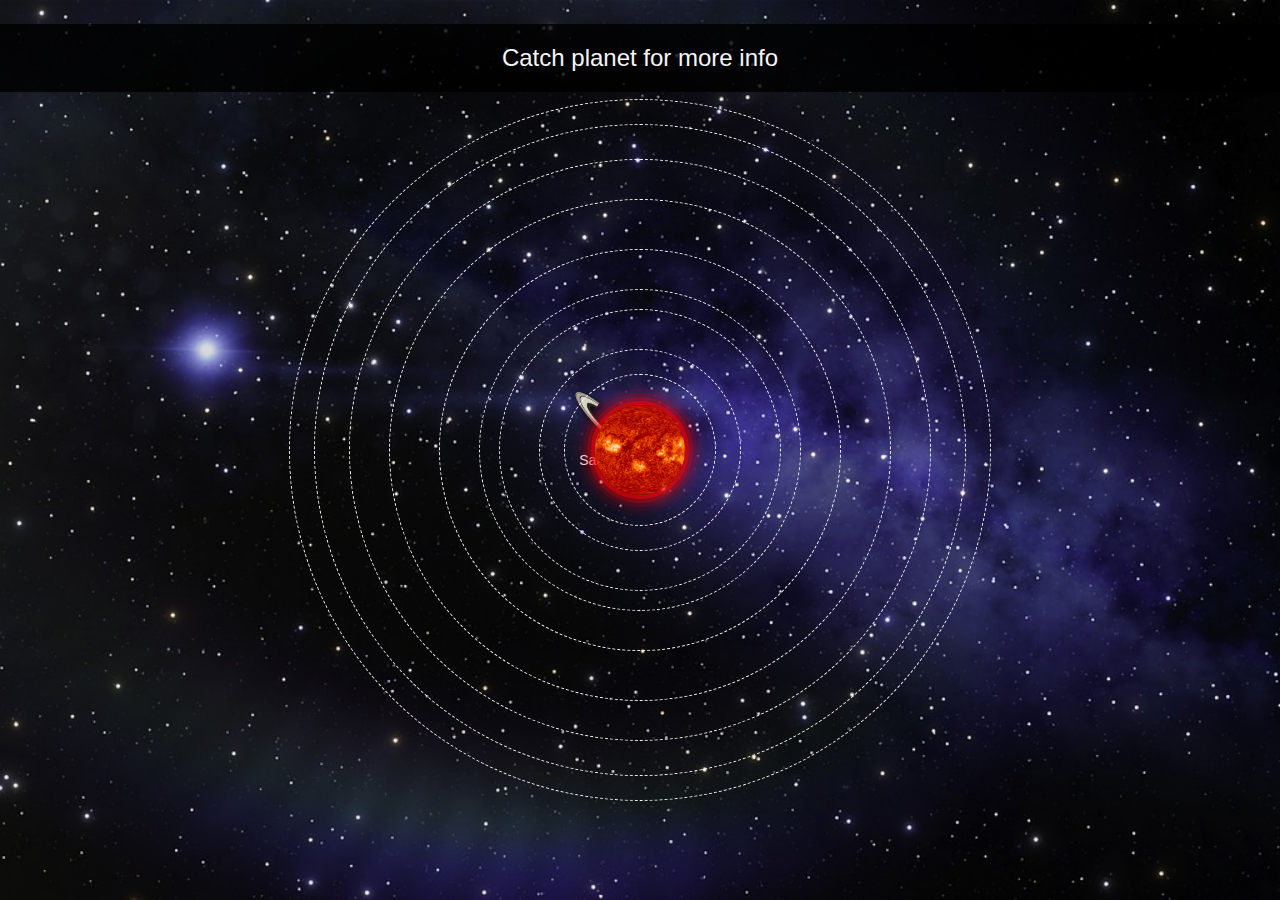
<file: index.html>
<!DOCTYPE html>
<html lang="en">
  <head>
    <meta charset="UTF-8" />
    <meta name="viewport" content="width=device-width, initial-scale=1.0" />
    <title>Solar System</title>
    <link rel="stylesheet" href="./css/solar_system_styles.css" />
  </head>
  <link rel="stylesheet" href="./css/info_styles.css" />
  <body>
    <div class="explanation" id="toDo"><p>Catch planet for more info</p></div>
    <div class="solar-system" id="solarSystem">
      <div class="sun-orbit">
        <div class="sun" id="sunStar"></div>
      </div>
      <div class="mercury-orbit">
        <div class="mercury" id="mercuryPlanet">
          <p>Mercury</p>
        </div>
      </div>
      <div class="venus-orbit">
        <div class="venus" id="venusPlanet">
          <p>Venus</p>
        </div>
      </div>
      <div class="earth-orbit">
        <div class="earth" id="earthPlanet">
          <p>Earth</p>
        </div>
      </div>
      <div class="mars-orbit">
        <div class="mars" id="marsPlanet">
          <p>Mars</p>
        </div>
      </div>
      <div class="jupiter-orbit">
        <div class="jupiter" id="jupiterPlanet">
          <p>Jupiter</p>
        </div>
      </div>
      <div class="saturn-orbit">
        <img
          class="staturn-disk"
          src="./images/disk_saturn.png"
          alt="staturn disk"
          id="saturnPlanet"
        />
        <div class="saturn">
          <p>Saturn</p>
        </div>
      </div>
      <div class="uranus-orbit">
        <div class="uranus" id="uranusPlanet">
          <p>Uranus</p>
        </div>
      </div>
      <div class="neptune-orbit">
        <div class="neptune" id="neptunePlanet">
          <p>Neptune</p>
        </div>
      </div>
      <div class="pluto-orbit">
        <div class="pluto" id="plutoPlanet">
          <p>Pluto</p>
        </div>
      </div>
    </div>
    <div class="sun-info" id="sunInfo">
      <div>
        <h1>Some interesting facts about Sun</h1>
        <p>
          The Sun is about 100 times wider than Earth and about 10 times wider
          than Jupiter, the biggest planet.
        </p>

        <p>
          The Sun is the only star in our solar system. It is the center of our
          solar system, and its gravity holds the solar system together.
          Everything in our solar system revolves around it – the planets,
          asteroids, comets, and tiny bits of space debris.
        </p>
        <p>
          Measuring a “day” on the Sun is complicated. The Sun is made of
          super-hot, electrically charged gas called plasma. This plasma rotates
          at different speeds on different parts of the Sun. At its equator, the
          Sun completes one rotation in 25 Earth days. At its poles, the Sun
          rotates once on its axis every 36 Earth days.
        </p>
        <p>
          The part of the Sun we see from Earth – the part we call the surface –
          is the photosphere. The Sun doesn’t actually have a solid surface
          because it’s a ball of plasma.
        </p>
        <p>
          Above the Sun’s surface are its thin chromosphere and the huge corona
          (crown). This is where we see features such as solar prominences,
          flares, and coronal mass ejections. The latter two are giant
          explosions of energy and particles that can reach Earth.
        </p>
        <h2 class="back" id="backSun">Back</h2>
      </div>
    </div>
    <div class="mercury-info" id="mercuryInfo">
      <div>
        <h1>Some interesting facts about Mercury</h1>
        <p>
          The smallest planet in our solar system and nearest to the Sun,
          Mercury is only slightly larger than Earth's Moon. From the surface of
          Mercury, the Sun would appear more than three times as large as it
          does when viewed from Earth, and the sunlight would be as much as
          seven times brighter.
        </p>
        <p>
          Mercury's surface temperatures are both extremely hot and cold.
          Because the planet is so close to the Sun, day temperatures can reach
          highs of 800°F (430°C). Without an atmosphere to retain that heat at
          night, temperatures can dip as low as -290°F (-180°C).
        </p>
        <p>
          Despite its proximity to the Sun, Mercury is not the hottest planet in
          our solar system – that title belongs to nearby Venus, thanks to its
          dense atmosphere. But Mercury is the fastest planet, zipping around
          the Sun every 88 Earth days.
        </p>
        <p>
          Mercury's environment is not conducive to life as we know it. The
          temperatures and solar radiation that characterize this planet are
          most likely too extreme for organisms to adapt to.
        </p>
        <p>
          Mercury formed about 4.5 billion years ago when gravity pulled
          swirling gas and dust together to form this small planet nearest the
          Sun. Like its fellow terrestrial planets, Mercury has a central core,
          a rocky mantle, and a solid crust.
        </p>
        <h2 class="back" id="backMercury">Back</h2>
      </div>
    </div>
    <div class="venus-info" id="venusInfo">
      <div>
        <h1>Some interesting facts about Venus</h1>
        <p>
          Venus is the second planet from the Sun, and our closest planetary
          neighbor. It's the hottest planet in our solar system, and is
          sometimes called Earth's twin.
        </p>
        <p>
          Venus is similar in structure and size to Earth, and is sometimes
          called Earth's evil twin. Its thick atmosphere traps heat in a runaway
          greenhouse effect, making it the hottest planet in our solar system
          with surface temperatures hot enough to melt lead. Below the dense,
          persistent clouds, the surface has volcanoes and deformed mountains.
        </p>
        <p>
          The ancient Romans could easily see seven bright objects in the sky:
          the Sun, the Moon, and the five brightest planets: Mercury, Venus,
          Mars, Jupiter, and Saturn. They named the objects after their most
          important gods. Venus is named for the ancient Roman goddess of love
          and beauty, who was known as Aphrodite to the ancient Greeks. Most
          features on Venus are named for women. It’s the only planet named
          after a female god.
        </p>
        <p>
          Venus’ atmosphere is one of extremes. With the hottest surface in the
          solar system, apart from the Sun itself, Venus is hotter even than the
          innermost planet, charbroiled Mercury. The atmosphere is mostly carbon
          dioxide – the same gas driving the greenhouse effect on Venus and
          Earth – with clouds composed of sulfuric acid. And at the surface, the
          hot, high-pressure carbon dioxide behaves in a corrosive fashion. But
          higher up in the atmosphere, temperatures and pressure begin to ease.
        </p>
        <p>
          Venus orbits the Sun from an average distance of 67 million miles (108
          million kilometers), or 0.72 astronomical units. One astronomical unit
          (abbreviated as AU), is the distance from the Sun to Earth. From this
          distance, it takes sunlight about six minutes to travel from the Sun
          to Venus.
        </p>
        <h2 class="back" id="backVenus">Back</h2>
      </div>
    </div>
    <div class="earth-info" id="earthInfo">
      <div>
        <h1>Some interesting facts about Earth</h1>
        <p>
          Earth isn’t actually round. While this sounds like an elaborate joke,
          we’re actually serious. Earth isn’t flat, but it’s not perfectly round
          either. Earth’s rotation causes the planet to bulge at the equator and
          flatten at the poles, while the distribution of mass on Earth (which
          is not perfectly uniform) causes small variations in the gravitational
          pull at different locations on the planet. These variations are too
          small to be seen in pictures of Earth from space, so it appears round
          to the human eye.
        </p>
        <p>
          Coral reefs are Earth’s largest living structure. Coral reefs are not
          only beautiful natural wonders, but also the largest living structure
          on Earth. These underwater ecosystems are made up of colonies of tiny
          animals called coral polyps, which build calcium carbonate skeletons
          that accumulate over time and form the complex structures we know as
          coral reefs. Coral reefs are incredibly diverse and play a vital role
          in the ocean ecosystem, providing habitat and protection for many
          species, and acting as a natural barrier that helps to protect
          coastlines from storms and erosion.
        </p>
        <p>
          Antarctica is home to the largest ice sheet on Earth. More than six
          times as large as Greenland, Antarctica is the southernmost continent
          and is the coldest and windiest place on Earth – with temperatures
          that can drop as low as -89.2°C and winds that can exceed 320 km per
          hour. Antarctica is home to the largest ice sheet on Earth, containing
          a staggering 30 million cubic kilometres of ice. This represents an
          incredible 70% of Earth's freshwater and 90% of its ice. As a result,
          changes to the Antarctic ice sheet can have significant implications
          for global sea levels and ocean currents.
        </p>
        <p>
          The Moon is drifting away from Earth. You read that correctly! The
          Moon is gradually drifting away from Earth at a rate of approximately
          4 cm per year. This phenomenon is caused by the Moon pulling on
          Earth’s oceans creating tidal forces that produce a bulge of water on
          the side of Earth facing the Moon.
        </p>
        <h2 class="back" id="backEarth">Back</h2>
        <a href="./additional/earth.html">Visit planet</a>
      </div>
    </div>
    <div class="mars-info" id="marsInfo">
      <div>
        <h1>Some interesting facts about Mars</h1>
        <p>
          Mars – the fourth planet from the Sun – is a dusty, cold, desert world
          with a very thin atmosphere. This dynamic planet has seasons, polar
          ice caps, extinct volcanoes, canyons and weather.
        </p>
        <p>
          Mars is one of the most explored bodies in our solar system, and it's
          the only planet where we've sent rovers to roam the alien landscape.
          NASA missions have found lots of evidence that Mars was much wetter
          and warmer, with a thicker atmosphere, billions of years ago. Mars was
          named by the Romans for their god of war because its reddish color was
          reminiscent of blood. The Egyptians called it "Her Desher," meaning
          "the red one." Even today, it is frequently called the "Red Planet"
          because iron minerals in the Martian dirt oxidize, or rust, causing
          the surface to look red.
        </p>
        <p>
          Mars was named by the ancient Romans for their god of war because its
          reddish color was reminiscent of blood. Other civilizations also named
          the planet for this attribute – for example, the Egyptians called it
          "Her Desher," meaning "the red one." Even today, it is frequently
          called the "Red Planet" because iron minerals in the Martian dirt
          oxidize, or rust, causing the surface to look red.
        </p>
        <p>
          Scientists don't expect to find living things currently thriving on
          Mars. Instead, they're looking for signs of life that existed long
          ago, when Mars was warmer and covered with water.
        </p>
        <p>
          When the solar system settled into its current layout about 4.5
          billion years ago, Mars formed when gravity pulled swirling gas and
          dust in to become the fourth planet from the Sun. Mars is about half
          the size of Earth, and like its fellow terrestrial planets, it has a
          central core, a rocky mantle, and a solid crust.
        </p>
        <h2 class="back" id="backMars">Back</h2>
      </div>
    </div>
    <div class="jupiter-info" id="jupiterInfo">
      <div>
        <h1>Some interesting facts about Jupiter</h1>
        <p>
          Jupiter is a world of extremes. It's the largest planet in our solar
          system – if it were a hollow shell, 1,000 Earths could fit inside.
          It's also the oldest planet, forming from the dust and gases left over
          from the Sun's formation 4.5 billion years ago. But it has the
          shortest day in the solar system, taking only 10.5 hours to spin
          around once on its axis.
        </p>
        <p>
          Jupiter's signature stripes and swirls are actually cold, windy clouds
          of ammonia and water, floating in an atmosphere of hydrogen and
          helium. The dark orange stripes are called belts, while the lighter
          bands are called zones, and they flow east and west in opposite
          directions. Jupiter’s iconic Great Red Spot is a giant storm bigger
          than Earth that has raged for hundreds of years. The king of planets
          was named for Jupiter, king of the gods in Roman mythology. Most of
          its moons are also named for mythological characters, figures
          associated with Jupiter or his Greek counterpart, Zeus.
        </p>
        <p>
          Jupiter’s environment is probably not conducive to life as we know it.
          The temperatures, pressures, and materials that characterize this
          planet are most likely too extreme and volatile for organisms to adapt
          to. While planet Jupiter is an unlikely place for living things to
          take hold, the same is not true of some of its many moons. Europa is
          one of the likeliest places to find life elsewhere in our solar
          system. There is evidence of a vast ocean just beneath its icy crust,
          where life could possibly be supported.
        </p>
        <p>
          Jupiter took shape along with rest of the solar system about 4.5
          billion years ago. Gravity pulled swirling gas and dust together to
          form this gas giant. Jupiter took most of the mass left over after the
          formation of the Sun, ending up with more than twice the combined
          material of the other bodies in the solar system. In fact, Jupiter has
          the same ingredients as a star, but it did not grow massive enough to
          ignite. About 4 billion years ago, Jupiter settled into its current
          position in the outer solar system, where it is the fifth planet from
          the Sun.
        </p>
        <h2 class="back" id="backJupiter">Back</h2>
      </div>
    </div>
    <div class="saturn-info" id="saturnInfo">
      <div>
        <h1>Some interesting facts about Saturn</h1>
        <p>
          Saturn is the sixth planet from the Sun, and the second-largest planet
          in our solar system.
        </p>
        <p>
          Like fellow gas giant Jupiter, Saturn is a massive ball made mostly of
          hydrogen and helium. Saturn is not the only planet to have rings, but
          none are as spectacular or as complex as Saturn's. Saturn also has
          dozens of moons. From the jets of water that spray from Saturn's moon
          Enceladus to the methane lakes on smoggy Titan, the Saturn system is a
          rich source of scientific discovery and still holds many mysteries.
        </p>
        <p>
          The farthest planet from Earth discovered by the unaided human eye,
          Saturn has been known since ancient times. The planet is named for the
          Roman god of agriculture and wealth, who was also the father of
          Jupiter.
        </p>
        <p>
          Saturn's environment is not conducive to life as we know it. The
          temperatures, pressures, and materials that characterize this planet
          are most likely too extreme and volatile for organisms to adapt to.
          While planet Saturn is an unlikely place for living things to take
          hold, the same is not true of some of its many moons. Satellites like
          Enceladus and Titan, home to internal oceans, could possibly support
          life.
        </p>
        <p>
          With an equatorial diameter of about 74,897 miles (120,500
          kilometers), Saturn is 9 times wider than Earth. If Earth were the
          size of a nickel, Saturn would be about as big as a volleyball. From
          an average distance of 886 million miles (1.4 billion kilometers),
          Saturn is 9.5 astronomical units away from the Sun. One astronomical
          unit (abbreviated as AU), is the distance from the Sun to Earth. From
          this distance, it takes sunlight 80 minutes to travel from the Sun to
          Saturn.
        </p>
        <h2 class="back" id="backSaturn">Back</h2>
      </div>
    </div>
    <div class="uranus-info" id="uranusInfo">
      <div>
        <h1>Some interesting facts about Uranus</h1>
        <p>
          Uranus is the seventh planet from the Sun, and it's the third largest
          planet in our solar system – about four times wider than Earth. The
          diameter at its equator is 31,763 miles (51,120 kilometers).
        </p>
        <p>
          Uranus is a very cold and windy planet. It is surrounded by faint
          rings, and more than two dozen small moons as it rotates at a nearly
          90-degree angle from the plane of its orbit. This unique tilt makes
          Uranus appear to spin on its side.
        </p>
        <p>
          Uranus is blue-green in color due to large amounts of methane, which
          absorbs red light but allows blues to be reflected back into space.
          The atmosphere is mostly hydrogen and helium, but also includes large
          amounts of water, ammonia and methane.
        </p>
        <p>
          Astronomer William Herschel tried unsuccessfully to name his discovery
          Georgium Sidus (George's star in Latin) after his patron, England's
          King George III. Instead, the planet was eventually named for Uranus,
          the Greek god of the sky, who was also the father of Kronos (or Saturn
          in Roman mythology).
        </p>
        <p>
          Only one spacecraft has explored the ice giant up close, NASA's
          Voyager 2. In January 1986, Voyager 2 made a close approach to Uranus,
          snapping images of the planet and some its moons. A new mission to
          Uranus was one of the highest priority objectives outlined in the
          Planetary Science and Astrobiology Decadal Survey 2023-2032. The
          possibility of a flagship mission to Uranus will be a focus of
          planetary science at NASA in the years to come.
        </p>
        <h2 class="back" id="backUranus">Back</h2>
      </div>
    </div>
    <div class="neptune-info" id="neptuneInfo">
      <div>
        <h1>Some interesting facts about Neptune</h1>
        <p>
          Dark, cold and whipped by supersonic winds, giant Neptune is the
          eighth and most distant major planet orbiting our Sun. More than 30
          times as far from the Sun as Earth, Neptune is not visible to the
          naked eye. In 2011, Neptune completed its first 165-year orbit since
          its discovery.
        </p>
        <p>
          The planet’s rich blue color comes from methane in its atmosphere,
          which absorbs red wavelengths of light, but allows blue ones to be
          reflected back into space.
        </p>
        <p>
          Neptune was the first planet located through mathematical
          calculations. Using predictions sent to him by French astronomer
          Urbain Le Verrier, based on disturbances in the orbit of Uranus,
          German astronomer Johann Galle was the first to observe the planet in
          1846. The planet is named after the Roman god of the sea, as suggested
          by Le Verrier.
        </p>
        <p>
          Even though Neptune is the farthest planet from our Sun, it's a
          frequent stop in pop culture and fiction. The planet served as the
          backdrop for the 1997 science fiction horror film "Event Horizon,"
          while in the cartoon series "Futurama," the character Robot Santa
          Claus has his home base on Neptune's north pole. "Dr. Who" fans will
          remember that an episode entitled "Sleep No More" is set on a space
          station orbiting Neptune. And in the "Star Trek: Enterprise" pilot
          episode, "Broken Bow," viewers learn that at warp 4.5 speed, it is
          possible to fly to Neptune and back to Earth in six minutes.
        </p>
        <h2 class="back" id="backNeptune">Back</h2>
      </div>
    </div>
    <div class="pluto-info" id="plutoInfo">
      <div>
        <h1>Some interesting facts about Pluto</h1>
        <p>Pluto was reclassified as a dwarf planet in 2006.</p>
        <p>
          Pluto is a complex and mysterious world with mountains, valleys,
          plains, craters, and glaciers. It is located in the distant Kuiper
          Belt. Discovered in 1930, Pluto was long considered our solar system's
          ninth planet. But after the discovery of similar intriguing worlds
          deeper in the Kuiper Belt, tiny Pluto was reclassified as a dwarf
          planet in 2006 by the International Astronomical Union.
        </p>
        <p>
          Pluto was named by an 11-year-old girl. In 1930, Venetia Burney of
          Oxford, England, suggested to her grandfather that the new discovery
          be named for the Roman god of the underworld. He forwarded the name to
          the Lowell Observatory and it was selected. Pluto's place in mythology
          can get a little muddled, so we asked Dr. Elizabeth Vandiver, chair of
          the Department of Classics in Whitman College in Walla Walla,
          Washington, to clarify the origins of the name: "Pluto is the name of
          the Roman god of the underworld, equivalent to the Greek Hades.
          However, the Greek name "Plouton" (from which the Romans derived their
          name "Pluto") was also occasionally used as an alternative name for
          Hades. But Pluto is definitely the Roman spelling."
        </p>
        <p>
          The surface of Pluto is extremely cold, so it's unlikely that life could exist there. At such cold temperatures, water, which is vital for life as we know it, is essentially rock-like. Pluto's interior is warmer, however, and some think there could even be an ocean deep inside.
        </p>
        <p>
          Dwarf planet Pluto is a member of a group of objects that orbit in a disc-like zone beyond the orbit of Neptune called the Kuiper Belt. This distant realm is populated with thousands of miniature icy worlds, which formed early in the history of our solar system about 4.5 billion years ago. These icy, rocky bodies are called Kuiper Belt objects, transneptunian objects, or plutoids.
        </p>
        <h2 class="back" id="backPluto">Back</h2>
      </div>
    </div>
    <script src="./main.js"></script>
  </body>
</html>
</file>
<file: css/solar_system_styles.css>
body {
  margin: 0;
  padding: 0;
  background-image: url("../images/universe-bg.jpg");
  background-size: cover;
  background-attachment: fixed;
  font-family: Arial, Helvetica, sans-serif;
}

.explanation > p {
  text-align: center;
  background-color: rgba(0, 0, 0, 0.815);
  color: whitesmoke;
  font-size: 24px;
  padding: 20px;
}

.solar-system p {
  position: absolute;
  color: whitesmoke;
  font-size: 14px;
  text-shadow: 2px 2px 5px black;
}

.sun,
.mercury,
.venus,
.earth,
.mars,
.saturn,
.jupiter,
.uranus,
.neptune,
.pluto {
  background-size: cover;
  background-position: center;
  border-radius: 50%;
  cursor: pointer;
}

.mercury,
.venus,
.earth,
.mars,
.saturn,
.jupiter,
.uranus,
.neptune,
.pluto,
.staturn-disk {
  position: absolute;
}

.sun {
  background-image: url("../images/sun.png");
  width: 90px;
  height: 90px;
  box-shadow: 0 0 30px rgb(255, 38, 0);
  box-shadow: 0 0 0 4px rgba(255, 0, 0, 0.5019607843), 0 0 0 8px rgba(255, 0, 0, 0.2509803922), 0 0 0 12px rgba(255, 0, 0, 0.1254901961), 0 0 0 16px rgba(255, 0, 0, 0.062745098), 0 0 0 20px rgba(255, 0, 0, 0), 0 0 4px 20px rgba(255, 0, 0, 0.062745098);
  animation: sunrise 2s infinite linear, rays 2s 2s infinite linear;
  transition: 1s;
}

@keyframes sunrise {
  0% {
    box-shadow: none;
  }
}
@keyframes rays {
  0% {
    box-shadow: 0 0 0 0 rgba(255, 0, 0, 0.5019607843), 0 0 0 4px rgba(255, 0, 0, 0.5019607843), 0 0 0 8px rgba(255, 0, 0, 0.2509803922), 0 0 0 12px rgba(255, 0, 0, 0.1254901961), 0 0 0 16px rgba(255, 0, 0, 0.062745098), 0 0 4px 20px rgba(255, 0, 0, 0.062745098);
  }
  100% {
    box-shadow: 0 0 0 4px rgba(255, 0, 0, 0.5019607843), 0 0 0 8px rgba(255, 0, 0, 0.2509803922), 0 0 0 12px rgba(255, 0, 0, 0.1254901961), 0 0 0 16px rgba(255, 0, 0, 0.062745098), 0 0 0 20px rgba(255, 0, 0, 0), 0 0 4px 20px rgba(255, 0, 0, 0.062745098);
  }
}
.mercury {
  height: 20px;
  width: 20px;
  background-image: url("../images/mercury.jpg");
  animation: mercury 5s linear infinite;
  top: 43%;
  left: 43%;
  transform: translate(-43%, -43%);
}
.mercury p {
  top: 5px;
  right: -15px;
}

@keyframes mercury {
  from {
    transform: rotate(0deg) translateX(75px) rotate(0deg);
  }
  to {
    transform: rotate(360deg) translateX(75px) rotate(-360deg);
  }
}
.venus {
  height: 30px;
  width: 30px;
  background-image: url("../images/venus.jpg");
  animation: venus 8s linear infinite;
  top: 43%;
  left: 43%;
  transform: translate(-43%, -43%);
}
.venus p {
  top: 15px;
  right: -5px;
}

@keyframes venus {
  from {
    transform: rotate(0deg) translateX(100px) rotate(0deg);
  }
  to {
    transform: rotate(360deg) translateX(100px) rotate(-360deg);
  }
}
.earth {
  height: 32px;
  width: 32px;
  background-image: url("../images/earth.jpg");
  animation: earth 10s linear infinite;
  top: 44%;
  left: 44%;
  transform: translate(-44%, -44%);
}
.earth p {
  bottom: -30px;
}

@keyframes earth {
  from {
    transform: rotate(0deg) translateX(140px) rotate(0deg);
  }
  to {
    transform: rotate(360deg) translateX(140px) rotate(-360deg);
  }
}
.mars {
  height: 25px;
  width: 25px;
  background-image: url("../images/mars.jpg");
  animation: mars 15s linear infinite;
  top: 46%;
  left: 46%;
  transform: translate(-46%, -46%);
}
.mars p {
  bottom: -30px;
  left: -5px;
}

@keyframes mars {
  from {
    transform: rotate(0deg) translateX(160px) rotate(0deg);
  }
  to {
    transform: rotate(360deg) translateX(160px) rotate(-360deg);
  }
}
.jupiter {
  height: 38px;
  width: 38px;
  background-image: url("../images/jupiter.jpg");
  animation: jupiter 20s linear infinite;
  top: 45%;
  left: 45%;
  transform: translate(-45%, -45%);
}
.jupiter p {
  top: 25px;
}

@keyframes jupiter {
  from {
    transform: rotate(0deg) translateX(200px) rotate(0deg);
  }
  to {
    transform: rotate(360deg) translateX(200px) rotate(-360deg);
  }
}
.saturn {
  height: 38px;
  width: 38px;
  background-image: url("../images/saturn.jpg");
  animation: saturn 25s linear infinite;
  top: 46%;
  left: 46%;
  transform: translate(-46%, -46%);
}
.saturn p {
  top: 25px;
  right: 20px;
}

@keyframes saturn {
  from {
    transform: rotate(0deg) translateX(250px) rotate(0deg);
  }
  to {
    transform: rotate(360deg) translateX(250px) rotate(-360deg);
  }
}
.staturn-disk {
  height: 65px;
  width: 67px;
  animation: saturn 25s linear infinite;
  top: 44%;
  left: 43%;
  transform: translate(-44%, -43%);
  filter: drop-shadow(2px 2px 4px black);
  z-index: 1000;
  cursor: pointer;
}

.uranus {
  height: 23px;
  width: 23px;
  background-image: url("../images/uranus.jpg");
  animation: uranus 35s linear infinite;
  top: 48%;
  left: 48%;
  transform: translate(-48%, -48%);
}
.uranus p {
  top: 10px;
  right: -10px;
}

@keyframes uranus {
  from {
    transform: rotate(0deg) translateX(290px) rotate(0deg);
  }
  to {
    transform: rotate(360deg) translateX(290px) rotate(-360deg);
  }
}
.neptune {
  height: 22px;
  width: 22px;
  background-image: url("../images/neptune.jpg");
  animation: neptune 45s linear infinite;
  top: 48%;
  left: 48%;
  transform: translate(-48%, -48%);
}
.neptune p {
  top: 10px;
  right: -15px;
}

@keyframes neptune {
  from {
    transform: rotate(0deg) translateX(325px) rotate(0deg);
  }
  to {
    transform: rotate(360deg) translateX(325px) rotate(-360deg);
  }
}
.pluto {
  height: 20px;
  width: 20px;
  background-image: url("../images/pluto.jpg");
  animation: pluto 60s linear infinite;
  top: 48.7%;
  left: 48.7%;
  transform: translate(-49%, -49%);
}
.pluto p {
  top: 10px;
  left: -5px;
}

@keyframes pluto {
  from {
    transform: rotate(0deg) translateX(350px) rotate(0deg);
  }
  to {
    transform: rotate(360deg) translateX(350px) rotate(-360deg);
  }
}
.sun-orbit,
.mercury-orbit,
.venus-orbit,
.earth-orbit,
.mars-orbit,
.jupiter-orbit,
.saturn-orbit,
.uranus-orbit,
.neptune-orbit,
.pluto-orbit {
  border: 1px dashed whitesmoke;
  border-radius: 50%;
  position: absolute;
  top: 50%;
  left: 50%;
  transform: translate(-50%, -50%);
}

.sun-orbit {
  border: none;
  z-index: 900;
}

.mercury-orbit {
  height: 150px;
  width: 150px;
  z-index: 800;
}

.venus-orbit {
  height: 200px;
  width: 200px;
  z-index: 700;
}

.earth-orbit {
  height: 280px;
  width: 280px;
  z-index: 600;
}

.mars-orbit {
  height: 320px;
  width: 320px;
  z-index: 500;
}

.jupiter-orbit {
  height: 400px;
  width: 400px;
  z-index: 400;
}

.saturn-orbit {
  height: 500px;
  width: 500px;
  z-index: 300;
}

.uranus-orbit {
  height: 580px;
  width: 580px;
  z-index: 200;
}

.neptune-orbit {
  height: 650px;
  width: 650px;
  z-index: 100;
}

.pluto-orbit {
  height: 700px;
  width: 700px;
  z-index: 50;
}

.sun:hover {
  transform: scale(1.2);
}

.mercury:hover p,
.venus:hover p,
.earth:hover p,
.mars:hover p,
.jupiter:hover p,
.saturn:hover p,
.uranus:hover p,
.neptune:hover p,
.pluto:hover p {
  transform: scale(1.5);
}/*# sourceMappingURL=solar_system_styles.css.map */
</file>
<file: css/info_styles.css>
.sun-info, .mercury-info, .venus-info, .earth-info, .mars-info, .jupiter-info, .saturn-info, .uranus-info, .neptune-info, .pluto-info {
  display: none;
  flex-direction: column;
  justify-content: center;
  align-self: center;
  width: 700px;
  height: 700px;
  margin: 0 auto;
  transition: 1s;
}
.sun-info div, .mercury-info div, .venus-info div, .earth-info div, .mars-info div, .jupiter-info div, .saturn-info div, .uranus-info div, .neptune-info div, .pluto-info div {
  background: rgba(0, 0, 0, 0.75);
  padding: 30px;
  border-radius: 8px;
}
.sun-info h1, .sun-info h2, .sun-info a, .mercury-info h1, .mercury-info h2, .mercury-info a, .venus-info h1, .venus-info h2, .venus-info a, .earth-info h1, .earth-info h2, .earth-info a, .mars-info h1, .mars-info h2, .mars-info a, .jupiter-info h1, .jupiter-info h2, .jupiter-info a, .saturn-info h1, .saturn-info h2, .saturn-info a, .uranus-info h1, .uranus-info h2, .uranus-info a, .neptune-info h1, .neptune-info h2, .neptune-info a, .pluto-info h1, .pluto-info h2, .pluto-info a {
  color: whitesmoke;
  text-align: center;
  margin: 0 0 30px 0;
}
.sun-info h2, .sun-info a, .mercury-info h2, .mercury-info a, .venus-info h2, .venus-info a, .earth-info h2, .earth-info a, .mars-info h2, .mars-info a, .jupiter-info h2, .jupiter-info a, .saturn-info h2, .saturn-info a, .uranus-info h2, .uranus-info a, .neptune-info h2, .neptune-info a, .pluto-info h2, .pluto-info a {
  background: rgb(245, 245, 245);
  color: black;
  margin: 30px 0 0 0;
  border-radius: 8px;
  cursor: pointer;
  transition: 1s;
}
.sun-info a, .mercury-info a, .venus-info a, .earth-info a, .mars-info a, .jupiter-info a, .saturn-info a, .uranus-info a, .neptune-info a, .pluto-info a {
  text-decoration: none;
  display: block;
  font-size: 24px;
  font-weight: 700;
}
.sun-info p, .mercury-info p, .venus-info p, .earth-info p, .mars-info p, .jupiter-info p, .saturn-info p, .uranus-info p, .neptune-info p, .pluto-info p {
  color: whitesmoke;
  text-align: justify;
}
.sun-info h2:hover, .sun-info a:hover, .mercury-info h2:hover, .mercury-info a:hover, .venus-info h2:hover, .venus-info a:hover, .earth-info h2:hover, .earth-info a:hover, .mars-info h2:hover, .mars-info a:hover, .jupiter-info h2:hover, .jupiter-info a:hover, .saturn-info h2:hover, .saturn-info a:hover, .uranus-info h2:hover, .uranus-info a:hover, .neptune-info h2:hover, .neptune-info a:hover, .pluto-info h2:hover, .pluto-info a:hover {
  transform: scale(1.05);
  background-color: rgb(40, 64, 116);
  color: whitesmoke;
}/*# sourceMappingURL=info_styles.css.map */
</file>
